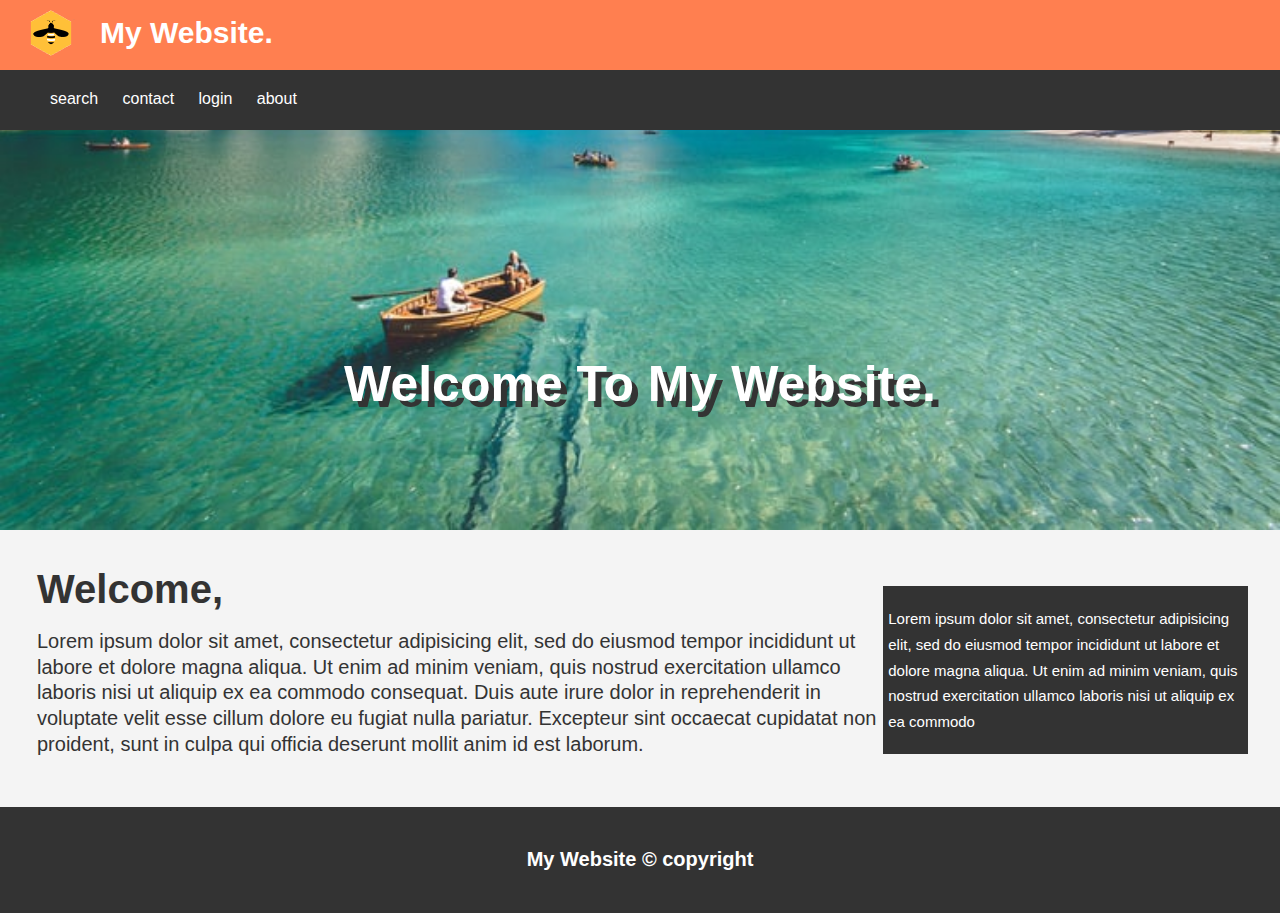
<file: index.html>
<!DOCTYPE html>
<html>
<head>
	<title>Pratik</title>
	<link rel="stylesheet" type="text/css" href="style.css">
</head>
<body>
	<header id="main-header">
		<div class="logo"><img src="images/logo.png">
		</div>
		<h1>My Website.</h1>
	</header>
	<nav id="navbar">
		<ul>
			<li><a href="">search</a></li>
			<li><a href="">contact</a></li>
			<li><a href="">login</a></li>
			<li><a href="">about</a></li>
		</ul>
	</nav>
	<div class="showcase">
		<div class="image">
				<h3>Welcome To My Website.</h3>
		</div>
	</div>
	<div class="container">
		<section id="main">
			<h1>Welcome,</h1>
			<p>Lorem ipsum dolor sit amet, consectetur adipisicing elit, sed do eiusmod
			tempor incididunt ut labore et dolore magna aliqua. Ut enim ad minim veniam,
			quis nostrud exercitation ullamco laboris nisi ut aliquip ex ea commodo
			consequat. Duis aute irure dolor in reprehenderit in voluptate velit esse
			cillum dolore eu fugiat nulla pariatur. Excepteur sint occaecat cupidatat non
			proident, sunt in culpa qui officia deserunt mollit anim id est laborum.</p>
		</section>
		<aside class="aside">
			<p>Lorem ipsum dolor sit amet, consectetur adipisicing elit, sed do eiusmod
			tempor incididunt ut labore et dolore magna aliqua. Ut enim ad minim veniam,
			quis nostrud exercitation ullamco laboris nisi ut aliquip ex ea commodo</p>
		</aside>
	</div>

	<footer id="main-footer">
		<p>My Website &copy; copyright</p>
	</footer>


</body>
</html>
</file>
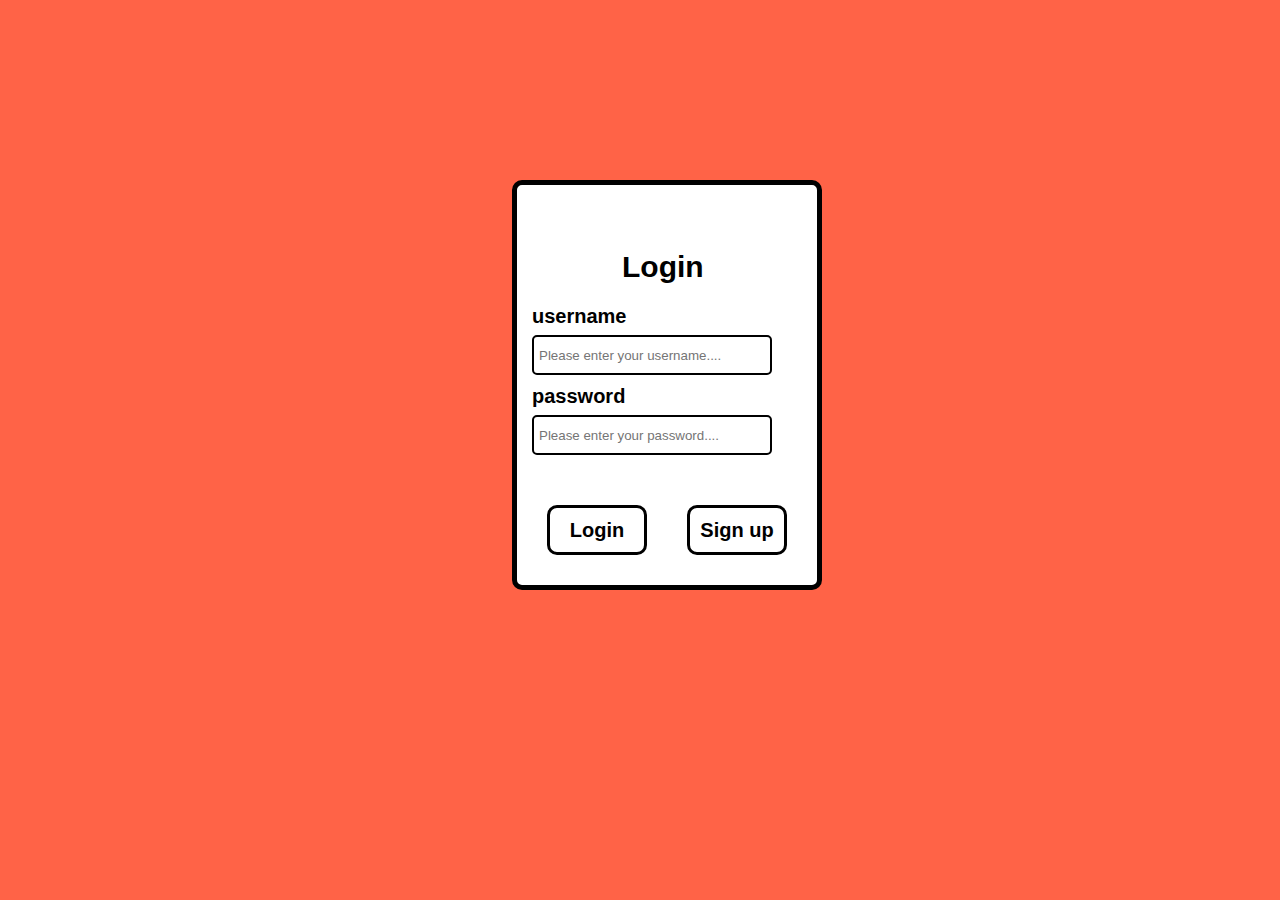
<file: login.html>
<!DOCTYPE html>
<html>
<head>
	<title>Login</title>
	<link rel="stylesheet" type="text/css" href="login.css">
</head>
<body class="login_body">
	<div class="form">
		<h2>Login</h2>
		<form>
			<label class="text_label_username">username</label>
			<input class="input_username" type="text" placeholder="Please enter your username....">

			<label class="text_label_password">password</label>
			<input class="input_password" type="text" placeholder="Please enter your password....">
			<a href="sign_up.html">
				<button class="sign_up_button" type="button">Sign up</button>
			</a>
			<button class="submit_button" type="submit">Login</button>
		</form>	
	</div>
</body>
</html>
</file>
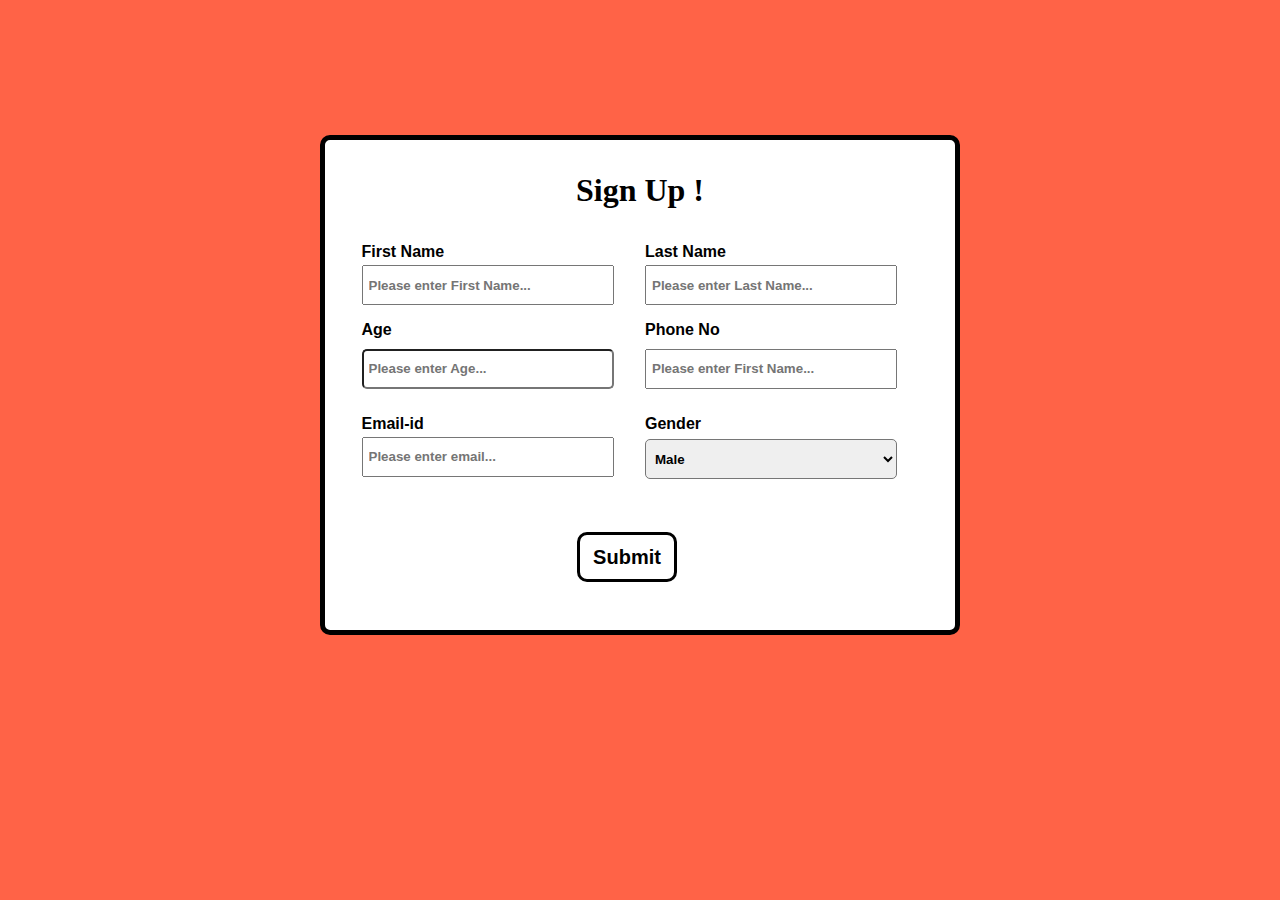
<file: sign_up.html>
<!DOCTYPE html>
<html>
<head>
	<title>Sign Up</title>
	<link rel="stylesheet" type="text/css" href="sign_up.css">
</head>
<body class="sign_up_body">
	<div class="sign_up_form">
		<form>
			<h1>Sign Up !</h1>
			<label class="f_name_label">First Name</label>
			<input class="f_name_input"type="text" name="firstName" placeholder="Please enter First Name...">
			<label class="l_name_label">Last Name</label>
			<input class="l_name_input"type="text" name="lastName" placeholder="Please enter Last Name...">
			<label class="age_label">Age</label>
			<input class="age_input"type="number" name="age" placeholder="Please enter Age...">
			<label class="phone_label">Phone No</label>
			<input class="phone_input"type="text" name="Name" placeholder="Please enter First Name...">
			<label class="email_label">Email-id</label>
			<input class="email_input"type="text" name="Name" placeholder="Please enter email...">
			<label class="gender_label">Gender</label>
			<select class="gender">
				<option>Male</option>
				<option>Female</option>
				<option>Other</option>
			</select>
			<button class="sign_in_button" type=submit>Submit</button>
		</form>
	</div>
</body>
</html>
</file>
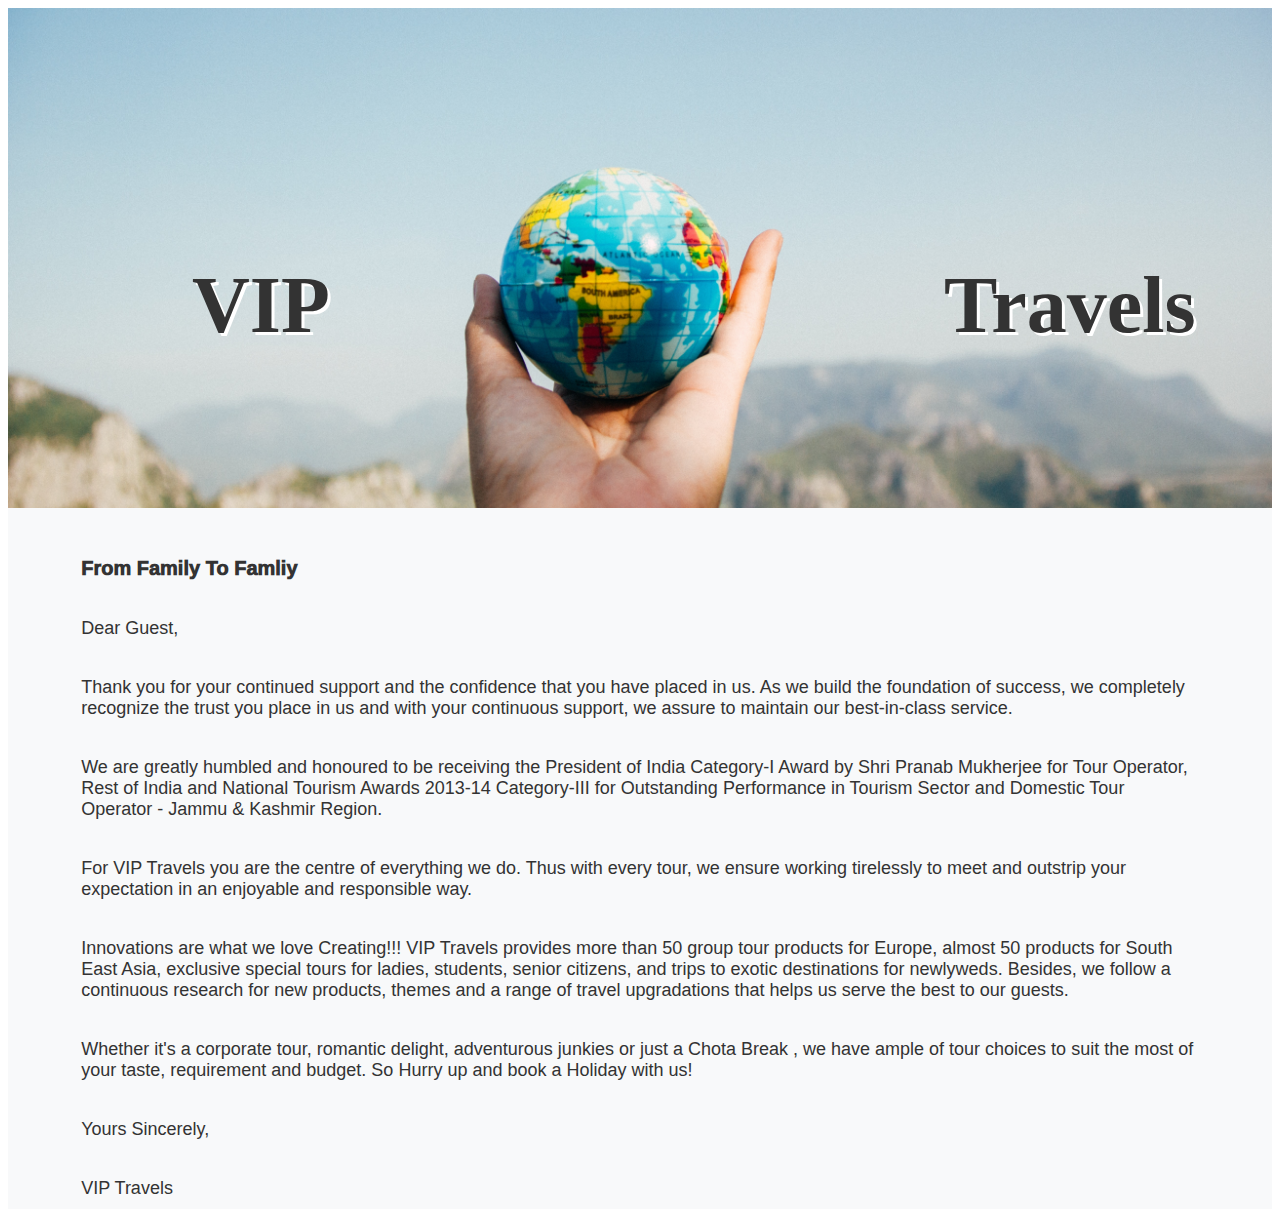
<file: WDL-mini-project/user-registration/about.html>
<!DOCTYPE html>
<html>
<head>
	<title>about</title>
	<link rel="stylesheet" type="text/css" href="about.css">
</head>
<body>
	<div class="Header">
		<h3>VIP Travels</h3>
	</div>
	<div class="bod">
		<br>
		<p><span class="sp">From Family To Famliy</span></p>
			<p>Dear Guest,</p>
			<p>Thank you for your continued support and the confidence that you have placed in us. As we build the foundation of success, we completely recognize the trust you place in us and with your continuous support, we assure to maintain our best-in-class service.</p>
			
			<p>We are greatly humbled and honoured to be receiving the President of India Category-I Award by Shri Pranab Mukherjee for Tour Operator, Rest of India and National Tourism Awards 2013-14 Category-III for Outstanding Performance in Tourism Sector and Domestic Tour Operator - Jammu & Kashmir Region.</p>

			<p>For VIP Travels you are the centre of everything we do. Thus with every tour, we ensure working tirelessly to meet and outstrip your expectation in an enjoyable and responsible way.</p>

			<p>Innovations are what we love Creating!!!
			VIP Travels provides more than 50 group tour products for Europe, almost 50 products for South East Asia, exclusive special tours for ladies, students, senior citizens, and trips to exotic destinations for newlyweds. Besides, we follow a continuous research for new products, themes and a range of travel upgradations that helps us serve the best to our guests.</p>

			<p>Whether it's a corporate tour, romantic delight, adventurous junkies or just a Chota Break , we have ample of tour choices to suit the most of your taste, requirement and budget. So Hurry up and book a Holiday with us!</p>

			<p>Yours Sincerely,</p>

			<p>VIP Travels</p>
	</div>

</body>
</html>
</file>
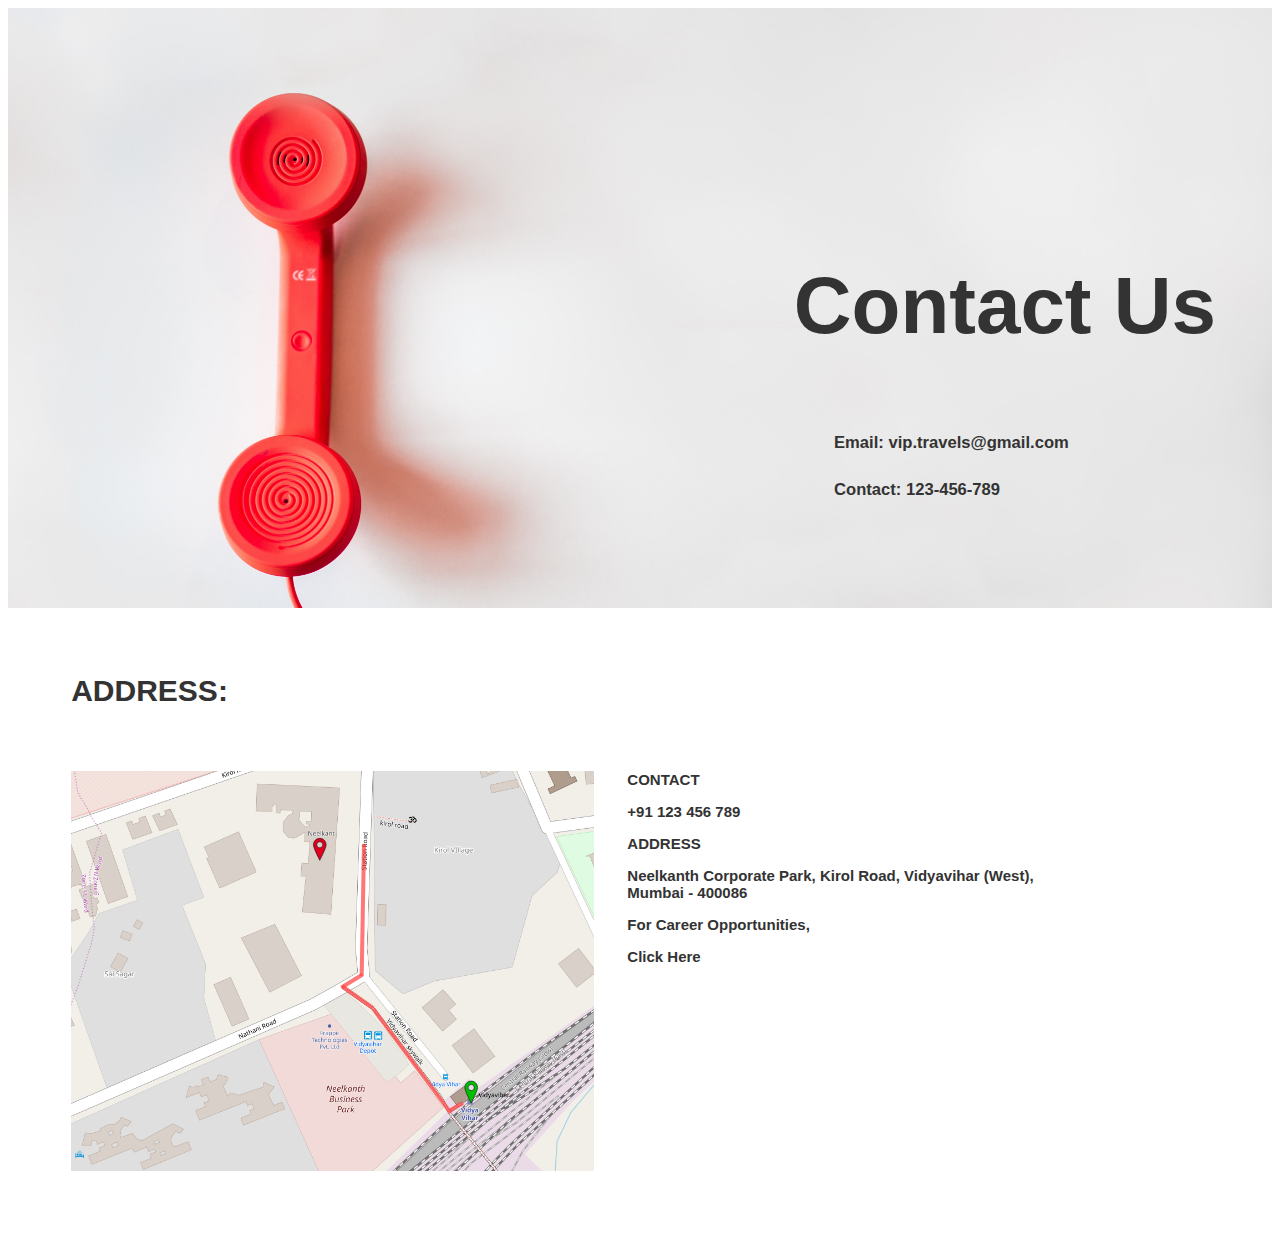
<file: WDL-mini-project/user-registration/contact.html>
<!DOCTYPE html>
<html>
<head>
	<link rel="stylesheet" type="text/css" href="contact.css">
	<title>contact</title>
</head>
<body>
	<div class="image">
		<h3>Contact Us</h3>
		<div class="h5">
			<h5>Email: vip.travels@gmail.com</h5>
			<h5>Contact: 123-456-789</h5>
		</div>
	</div>
	<br>
	<br>
	<h3>ADDRESS:</h3>
	<br>
	<div class="address">

	<p>CONTACT</p>	
	<p>+91 123 456 789</p>
	<p>ADDRESS</p>
	<p>Neelkanth Corporate Park, Kirol Road, Vidyavihar (West), Mumbai - 400086</p>
	<p>For Career Opportunities,</p>
	<p><a href="#">Click Here</a></p>
		
	</div>
</body>
</html>
</file>
<file: style.css>
body{
	background:#f4f4f4;
	font-family:Arial, Helvetica, sans-serif;
	font-size:16px;
	line-height:1.6em;
	margin:0;
}
.logo img{
	background:url("images/logo.png");
	position:absolute;
	width:50px;
	height:50px;
	color:white;
	top:8px;
	left:25px;
}
#main-header{
	background:coral;
	height:70px;
	overflow:hidden;
}

#main-header h1{
	font-family:Arial, Times new roman;
	font-size:30px;
	font-weight:bold;
	color:white;
	padding-left:100px;
}


#navbar {
	background:#333;
	width:100%;
	height:60px;
	overflow:hidden;
}
#navbar li{
	list-style:none;
	color:white;
	display:inline;
	font-family:Arial, Times new roman;
	padding:10px;
	margin:0;
}
#navbar li:hover{
	background:mediumseagreen;
}
#navbar a{
	text-decoration:none;
	color:white;
}
.showcase{
	overflow:hidden;
	background-image:url("images/image.jpg");
	background-repeat:no-repeat;
	background-size: cover;
	background-position:bottom;
	margin-bottom:20px;
	height:400px;
}

.image h3{
	font-family:Arial, Helvetica,serif-sans;
	font-weight:bold;
	color:white;
	text-align:center;
	padding:50px;
	font-size:50px;
	margin-top:15%;
	text-shadow:6px 6px #333;
}
.container{
	overflow:hidden;
	width:95%;
	margin:auto;
}
#main{
	float:left;
	width:70%;
	font-size:20px;
	text-align:left;
	box-sizing:border-box;
	padding:0 5px;
	color:#333;
}
.aside{
	float:right;
	width:30%;
	color:white;
	background:#333;
	font-size:15px;
	box-sizing:border-box;
	padding:5px;
	margin-top:3%;
}

#main-footer{
	display:block;
	background:#333;
	color:white;
	font-weight:bold;
	font-size:20px;
	text-align:center;
	margin-top:30px;
	padding:20px;
}
</file>
<file: login.css>
/* Login Page */

.login_body{
	background:tomato;
}
.form{
	width:300px;
	height:400px;
	border:solid 5px black;
	border-radius:10px;
	position:absolute;
	top:20%;
	left:40%;
	bottom:40%;
	right:40%;
	background:white;
}
.form h2{
	font-family:Arial;
	text-align:center;
	font-size:30px;
	font-weight:bold;
	color:black;
	position:absolute;
	top:10%;
	left:35%;
}
.text_label_username {
	position:absolute;
	top:30%;
	bottom:40%;
	left:5%;
	font-family: Arial;
	font-size: 20px;
	font-weight:bold;
	color:black;
	text-align:center;
}
.text_label_password {
	position:absolute;
	top:50%;
	bottom:10%;
	left:5%;
	font-family: Arial;
	font-size: 20px;
	font-weight:bold;
	color:black;
	text-align:center;

}

input[type=text] ,select{
	margin-top:10px;
	width:80%;
	height:40px;
	padding:5px;
	border:solid 2px black;
	border-radius:5px;
	box-sizing:border-box;
	display:block;
}

.input_username{
	position:absolute;
	top:35%;
	left:5%;
	right:5%;
}
.input_password{
	position:absolute;
	top:55%;
	left:5%;
	right:5%;
}
.submit_button{
	width:100px;
	height:50px;
	padding:5px;
	text-align:center;
	font:Arial;
	color:black;
	font-weight:bold;
	font-size:20px;
	background:transparent;
	border:4px;
	border:solid black;
	border-radius:10px;
	position:absolute;
	top:80%;
	left:10%;	
}
.submit_button:hover{
	background-color:gray;
	color:white;
}

.sign_up_button{
	width:100px;
	height:50px;
	padding:5px;
	text-align:center;
	font:Arial;
	color:black;
	font-weight:bold;
	font-size:20px;
	background:transparent;
	border:4px;
	border:solid black;
	border-radius:10px;
	position:absolute;
	top:80%;
	right:10%;	
}
.sign_up_button:hover{
	background-color:gray;
	color:white;
}
</file>
<file: sign_up.css>
/* Sign-Up Page */
.sign_up_body{
	background:tomato;
}
.sign_up_form{
	background:white;
	width:50%;
	height:500px;
	position:absolute;
	top:15%;
	left:25%;
	border:solid 5px black;
	border-radius:10px;
	box-sizing:border-box;

}
.sign_up_form h1{
	text-align:center;
	margin-top:5%;
	color:black;
}

.sign_up_body .sign_up_form input[type=text] ,select{
	width:40%;
	height:40px;
	padding:5px;
	box-sizing:border-box;
	margin-top:2%;
}
.sign_up_body .sign_up_form input[type=number] ,select{
	width:40%;
	height:40px;
	padding:5px;
	box-sizing:border-box;
	margin-top:2%;
	border-radius:5px;
}


.f_name_label{
	font-family:Arial;
	font-weight:bold;
	margin:5px;
	position:absolute;
	top:20%;
	left:5%;
	color:black;
}

.l_name_label{
	font-family:Arial;
	font-weight:bold;
	margin:5px;
	position:absolute;
	top:20%;
	left:50%;
	color:black;
}
.f_name_input{
	font-family:Arial;
	font-weight:bold;
	margin:5px;
	position:absolute;
	top:23%;
	left:5%;
}
.l_name_input{
	font-family:Arial;
	font-weight:bold;
	margin:5px;
	position:absolute;
	top:23%;
	left:50%;
}
.age_label{
	font-family:Arial;
	font-weight:bold;
	margin:5px;
	position:absolute;
	top:36%;
	left:5%;
}

.age_input{
	font-family:Arial;
	font-weight:bold;
	margin:5px;
	position:absolute;
	top:40%;
	left:5%;
}
.phone_label{
	font-family:Arial;
	font-weight:bold;
	margin:5px;
	position:absolute;
	top:36%;
	left:50%;
}
.phone_input{
	font-family:Arial;
	font-weight:bold;
	margin:5px;
	position:absolute;
	top:40%;
	left:50%;
}
.email_label{
	font-family:Arial;
	font-weight:bold;
	margin:5px;
	position:absolute;
	top:55%;
	left:5%;
}
.email_input{
	font-family:Arial;
	font-weight:bold;
	margin:5px;
	position:absolute;
	top:58%;
	left:5%;
}
.gender_label{
	font-family:Arial;
	font-weight:bold;
	margin:5px;
	position:absolute;
	top:55%;
	left:50%;
}
.gender{
	font-family:Arial;
	font-weight:bold;
	margin:5px;
	position:absolute;
	top:60%;
	left:50%;
}

.sign_in_button{
	width:100px;
	height:50px;
	background:transparent;
	color:black;
	text-align:center;
	padding:5px;
	border:solid 3px black;
	box-sizing:box-border;
	border-radius:10px;
	position:absolute;
	top:80%;
	left:40%;
	font-family:Arial;
	font-weight:bold;
	font-size:20px;
}

.sign_in_button:hover{
	background:gray;
	color:white;
}
</file>
<file: WDL-mini-project/user-registration/about.css>
*{
	max-width: 100%;


}


.Header{
	background-image: url("images/about.jpg");
	background-repeat: no-repeat;
	background-size: cover;
	max-width: 100%;
	min-height: 500px;
	background-position: center;
}

.Header h3{
	color: #333;
	font-size: 80px;
	text-align: center;
	font-weight: bolder;
	padding: center;
	position: absolute;
	top: 20%;
	left: 15%;
	text-shadow: 3px 3px white;
	word-spacing: 600px;
}


.bod{
	max-width: 100%;
	background: #f8f9fa;
	font-size:18px;
	text-align:left;
	box-sizing:border-box;
	color:#333;
}

.bod p{
	max-width: 90%;
	padding: 10px;
	margin-left: 5%;
	margin-right: 5%;
	text-align: left;
	font-family: Arial ;
}

.sp{
	font-size: 20px;
	font-weight: 1000;
	padding-top: 10%;
	margin-top: 10%;
}
</file>
<file: WDL-mini-project/user-registration/contact.css>
*{
	max-width: 100%;
}

.image{
	background: url("images/contact.jpg");
	background-repeat: no-repeat;
	background-size: cover;
	min-height: 600px;
}

.image h3{
	overflow:hidden;
	color: #333;
	font-family: Arial;
	font-size: 80px;
	position: absolute;
	right: 5%;
	top: 20%;
}

.h5{
	color: #333;
	font-family: Arial;
	font-size: 20px;
	position: absolute;
	right: 16.5%;
	top: 45%;
	display: block;
	font-family: Arial;
}

.address{
	margin-left: 5%;
	background: url("images/map.svg");
	background-repeat: no-repeat;
	background-size: contain;
	min-height: 400px;
	width: 80%;
	margin-bottom: 5%;
}

h3{
	margin-left: 5%;
	font-family: Arial;
	font-size: 30px;
	font-weight: bolder;
	color: #333;
}
p{
	font-family: Arial;
	font-size: 15px;
	color: #333;
	margin-left: 55%;  ;
	font-weight: bold;
}

a{
	text-decoration: none;
	color: #333;
}

a:hover{

	color: blue;
}
</file>
